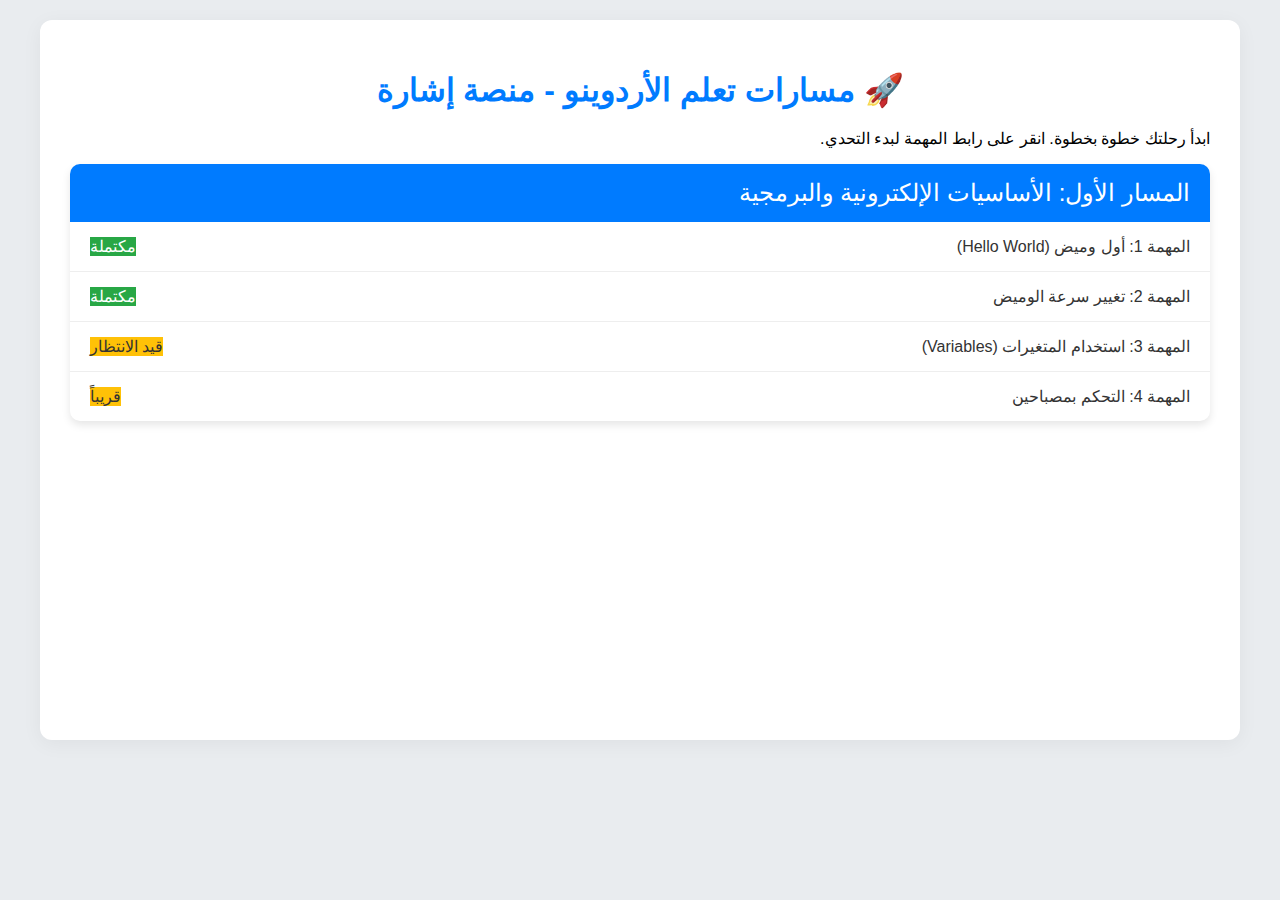
<file: index.html>
<!DOCTYPE html>
<html lang="ar" dir="rtl">
<head>
    <meta charset="UTF-8">
    <meta name="viewport" content="width=device-width, initial-scale=1.0">
    <title>منصة إشارة - نظام تعليمي مدمج</title>
    <style>
        /* =======================================
           CSS المدمج (التنسيقات العامة)
           ======================================= */
        body { 
            font-family: 'Segoe UI', Tahoma, Geneva, Verdana, sans-serif; 
            background-color: #e9ecef; 
            margin: 0; 
            padding: 20px; 
            direction: rtl; 
            text-align: right;
        }

        .container { 
            max-width: 1200px; 
            margin: 0 auto; 
            background-color: white; 
            border-radius: 12px; 
            box-shadow: 0 4px 20px rgba(0,0,0,0.05); 
            min-height: 80vh;
        }
        
        /* تنسيقات الصفحة الرئيسية */
        #main-content { padding: 30px; }
        h1 { color: #007bff; margin-bottom: 20px; text-align: center; }
        
        .module-card {
            background-color: #ffffff;
            border-radius: 10px;
            box-shadow: 0 4px 8px rgba(0,0,0,0.1);
            margin-bottom: 30px;
            overflow: hidden;
        }
        .module-header {
            background-color: #007bff;
            color: white;
            padding: 15px 20px;
            font-size: 1.5em;
        }
        .task-list {
            list-style: none;
            padding: 0;
            margin: 0;
        }
        .task-list li {
            padding: 15px 20px;
            border-bottom: 1px solid #eee;
            display: flex;
            justify-content: space-between;
            align-items: center;
        }
        .task-list li:last-child { border-bottom: none; }
        .task-list li a {
            text-decoration: none;
            color: #333;
            font-weight: 500;
            transition: color 0.2s;
            cursor: pointer; /* للإشارة إلى أنها قابلة للنقر */
        }
        .task-list li a:hover { color: #007bff; }
        .status-badge {
            padding: 5px 10px;
            border-radius: 5px;
            font-size: 0.9em;
        }
        .status-completed { background-color: #28a745; color: white; }
        .status-pending { background-color: #ffc107; color: #333; }
        
        /* تنسيقات صفحات المهام */
        .task-view { display: none; } /* إخفاء المحتوى في البداية */
        .task-container {
            display: flex;
            flex-direction: row-reverse; 
        }

        .info-panel, .code-panel { 
            padding: 30px; 
            flex: 1; 
        }

        .code-panel { 
            border-right: 1px solid #dee2e6;
            background-color: #f8f9fa; 
        }

        h3 { 
            color: #28a745; 
            border-bottom: 2px solid #28a745; 
            padding-bottom: 5px; 
            margin-top: 25px; 
        }

        .task-goal { 
            background-color: #fff3cd; 
            border-left: 5px solid #ffc107; 
            padding: 15px; 
            margin-bottom: 20px; 
            font-weight: bold; 
        }

        textarea { 
            width: 95%; 
            height: 180px;
            background-color: #1e1e1e; 
            color: #dcdcdc; 
            padding: 10px; 
            font-family: 'Consolas', monospace; 
            resize: none; 
            border-radius: 4px;
            direction: ltr; 
            text-align: left;
            border: none;
        }

        .action-bar { 
            margin-top: 20px; 
            text-align: left;
        }

        .action-bar button { 
            padding: 10px 25px; 
            font-size: 16px; 
            background-color: #007bff; 
            color: white; 
            border: none; 
            border-radius: 6px; 
            cursor: pointer; 
            transition: background-color 0.3s; 
        }

        .simulator-output { 
            margin-top: 20px; 
            padding: 15px; 
            border: 1px dashed #ccc; 
            min-height: 100px; 
            text-align: center; 
            color: #6c757d; 
        }
    </style>
</head>
<body>

    <div class="container">
        
        <div id="homepage" class="task-view">
            <div id="main-content">
                <h1>🚀 مسارات تعلم الأردوينو - منصة إشارة</h1>
                <p>ابدأ رحلتك خطوة بخطوة. انقر على رابط المهمة لبدء التحدي.</p>

                <div class="module-card">
                    <div class="module-header">
                        المسار الأول: الأساسيات الإلكترونية والبرمجية
                    </div>
                    <ul class="task-list">
                        <li>
                            <a onclick="loadTask('task-1')">المهمة 1: أول وميض (Hello World)</a>
                            <span class="status-completed">مكتملة</span>
                        </li>
                        <li>
                            <a onclick="loadTask('task-2')">المهمة 2: تغيير سرعة الوميض</a>
                            <span class="status-completed">مكتملة</span>
                        </li>
                        <li>
                            <a onclick="loadTask('task-3')">المهمة 3: استخدام المتغيرات (Variables)</a>
                            <span class="status-pending">قيد الانتظار</span>
                        </li>
                        <li>
                            <a href="#">المهمة 4: التحكم بمصباحين</a>
                            <span class="status-pending">قريباً</span>
                        </li>
                    </ul>
                </div>
            </div>
        </div>

        <div id="task-content">
            </div>

    </div>

    <script>
        // قواعد بيانات المهام
        const tasks = {
            'task-1': {
                title: 'المهمة 1: أول وميض (Hello World)',
                goal: 'كتابة كود يجعل LED المدمج (Built-in LED) الموجود على لوحة الأردوينو يضيء ثم ينطفئ بشكل متكرر.',
                theory: '<p>نستخدم <code>pinMode(13, OUTPUT)</code> لإعداد المنفذ، و <code>digitalWrite(13, HIGH)</code> للتشغيل، و <code>digitalWrite(13, LOW)</code> للإطفاء.</p>',
                placeholder: 'void setup() {\n  // 👈 إعداد المنفذ 13 كمنفذ إخراج\n}\n\nvoid loop() {\n  // 👈 تشغيل LED\n  delay(1000);\n  // 👈 إطفاء LED\n  delay(1000);\n}',
                check: (code) => {
                    const high = 'digitalWrite(13,HIGH);';
                    const low = 'digitalWrite(13,LOW);';
                    const mode = 'pinMode(13,OUTPUT);';
                    return code.includes(high) && code.includes(low) && code.includes(mode);
                },
                success: '🎉 مهمة مكتملة! تم وميض LED بنجاح.',
                failure: '❌ خطأ. لم يتم العثور على جميع الأوامر المطلوبة.'
            },
            'task-2': {
                title: 'المهمة 2: تغيير سرعة الوميض',
                goal: 'اجعل LED يضيء وينطفئ بسرعة أكبر عن طريق تقليل زمن التأخير (delay) من 1000 مللي ثانية إلى 200 مللي ثانية.',
                theory: '<p>دالة <code>delay()</code> تستخدم وحدة **المللي ثانية (ms)**. لتسريع الوميض، يجب تقليل القيمة إلى 200.</p>',
                placeholder: 'void setup() {\n  pinMode(13, OUTPUT);\n}\n\nvoid loop() {\n  digitalWrite(13, HIGH); \n  delay(1000); // 👈 عدّل هذه القيمة\n  digitalWrite(13, LOW); \n  delay(1000); // 👈 وعدّل هذه القيمة\n}',
                check: (code) => code.includes('delay(200);'),
                success: '🎉 مهمة مكتملة! لقد قمت بتسريع الوميض بنجاح.',
                failure: '❌ خطأ. تأكد من تعديل قيمتي delay() في دالة loop() إلى 200.'
            },
            'task-3': {
                title: 'المهمة 3: استخدام المتغيرات (Variables)',
                goal: 'قم بتعريف متغير (Variable) باسم `ledPin` يحمل القيمة 13، واستخدم هذا المتغير في دالتي `setup()` و `loop()` بدلاً من الرقم 13 مباشرة.',
                theory: '<p><strong>المتغير</strong> هو مساحة لتخزين قيمة. تعريفه يتم باستخدام <code>int ledPin = 13;</code> خارج setup/loop.</p>',
                placeholder: '// ****** 1. أضف سطر تعريف المتغير هنا ******\n// int ledPin = 13;\n\nvoid setup() {\n  pinMode(13, OUTPUT); // 👈 استبدل الرقم 13 بالمتغير هنا\n}\n\nvoid loop() {\n  digitalWrite(13, HIGH); // 👈 استبدل الرقم 13 بالمتغير هنا\n  delay(500);\n  digitalWrite(13, LOW); // 👈 استبدل الرقم 13 بالمتغير هنا\n  delay(500);\n}',
                check: (code) => {
                    const defined = code.includes('intledPin=13');
                    const used = code.includes('digitalWrite(ledPin,') && code.includes('pinMode(ledPin,');
                    return defined && used;
                },
                success: '🎉 مهمة مكتملة! تم التحقق من الكود بنجاح. لقد استخدمت المتغيرات بنجاح.',
                failure: '❌ خطأ. تأكد من تعريف المتغير واستخدامه لاستبدال الرقم 13.'
            }
        };

        // دالة تحميل المهمة
        function loadTask(taskId) {
            const taskData = tasks[taskId];
            if (!taskData) return;

            // إخفاء الصفحة الرئيسية وعرض محتوى المهمة
            document.getElementById('homepage').style.display = 'none';

            const taskHtml = `
                <div class="task-container">
                    <div class="info-panel">
                        <h1>${taskData.title} <button onclick="goHome()" style="float:left; font-size:14px; background-color:#6c757d; border:none; padding: 5px 10px; border-radius:4px; color:white; cursor:pointer;">العودة للقائمة</button></h1>
                        
                        <div class="task-goal">
                            الهدف: <strong>${taskData.goal}</strong>
                        </div>
                        
                        <h3>التوصيل (Wiring)</h3>
                        <p>نحن نستخدم LED المدمج (Pin 13). 

[Image of an Arduino Uno board]
</p>
                        
                        <h3>💡 المفهوم</h3>
                        ${taskData.theory}
                    </div>
                    
                    <div class="code-panel">
                        <h3>✍️ الكود (املأ الفراغات)</h3>
                        <textarea id="codeEditor" rows="15">${taskData.placeholder}</textarea>
                        
                        <div class="action-bar">
                            <button onclick="runCodeSimulation('${taskId}')">تشغيل الكود (تحقق)</button>
                        </div>
                        
                        <div class="simulator-output" id="output"> **[منطقة التحقق]:** اضغط على "تشغيل الكود" بعد إكمال المهمة. </div>
                    </div>
                </div>
            `;
            document.getElementById('task-content').innerHTML = taskHtml;
        }
        
        // دالة التحقق من الكود (تعتمد على JavaScript)
        function runCodeSimulation(taskId) {
            const taskData = tasks[taskId];
            const output = document.getElementById('output');
            const code = document.getElementById('codeEditor').value.replace(/\s/g, ''); // إزالة المسافات للتحقق

            if (taskData.check(code)) {
                output.style.backgroundColor = '#d4edda';
                output.style.color = '#155724';
                output.innerHTML = taskData.success;
            } else {
                output.style.backgroundColor = '#f8d7da';
                output.style.color = '#721c24';
                output.innerHTML = taskData.failure;
            }
        }

        // دالة العودة للصفحة الرئيسية
        function goHome() {
            document.getElementById('task-content').innerHTML = '';
            document.getElementById('homepage').style.display = 'block';
        }
        
        // عند تحميل الصفحة، تأكد من عرض الرئيسية وإخفاء محتوى المهام
        window.onload = function() {
            document.getElementById('homepage').style.display = 'block';
        };

    </script>
</body>
</html>
</file>
